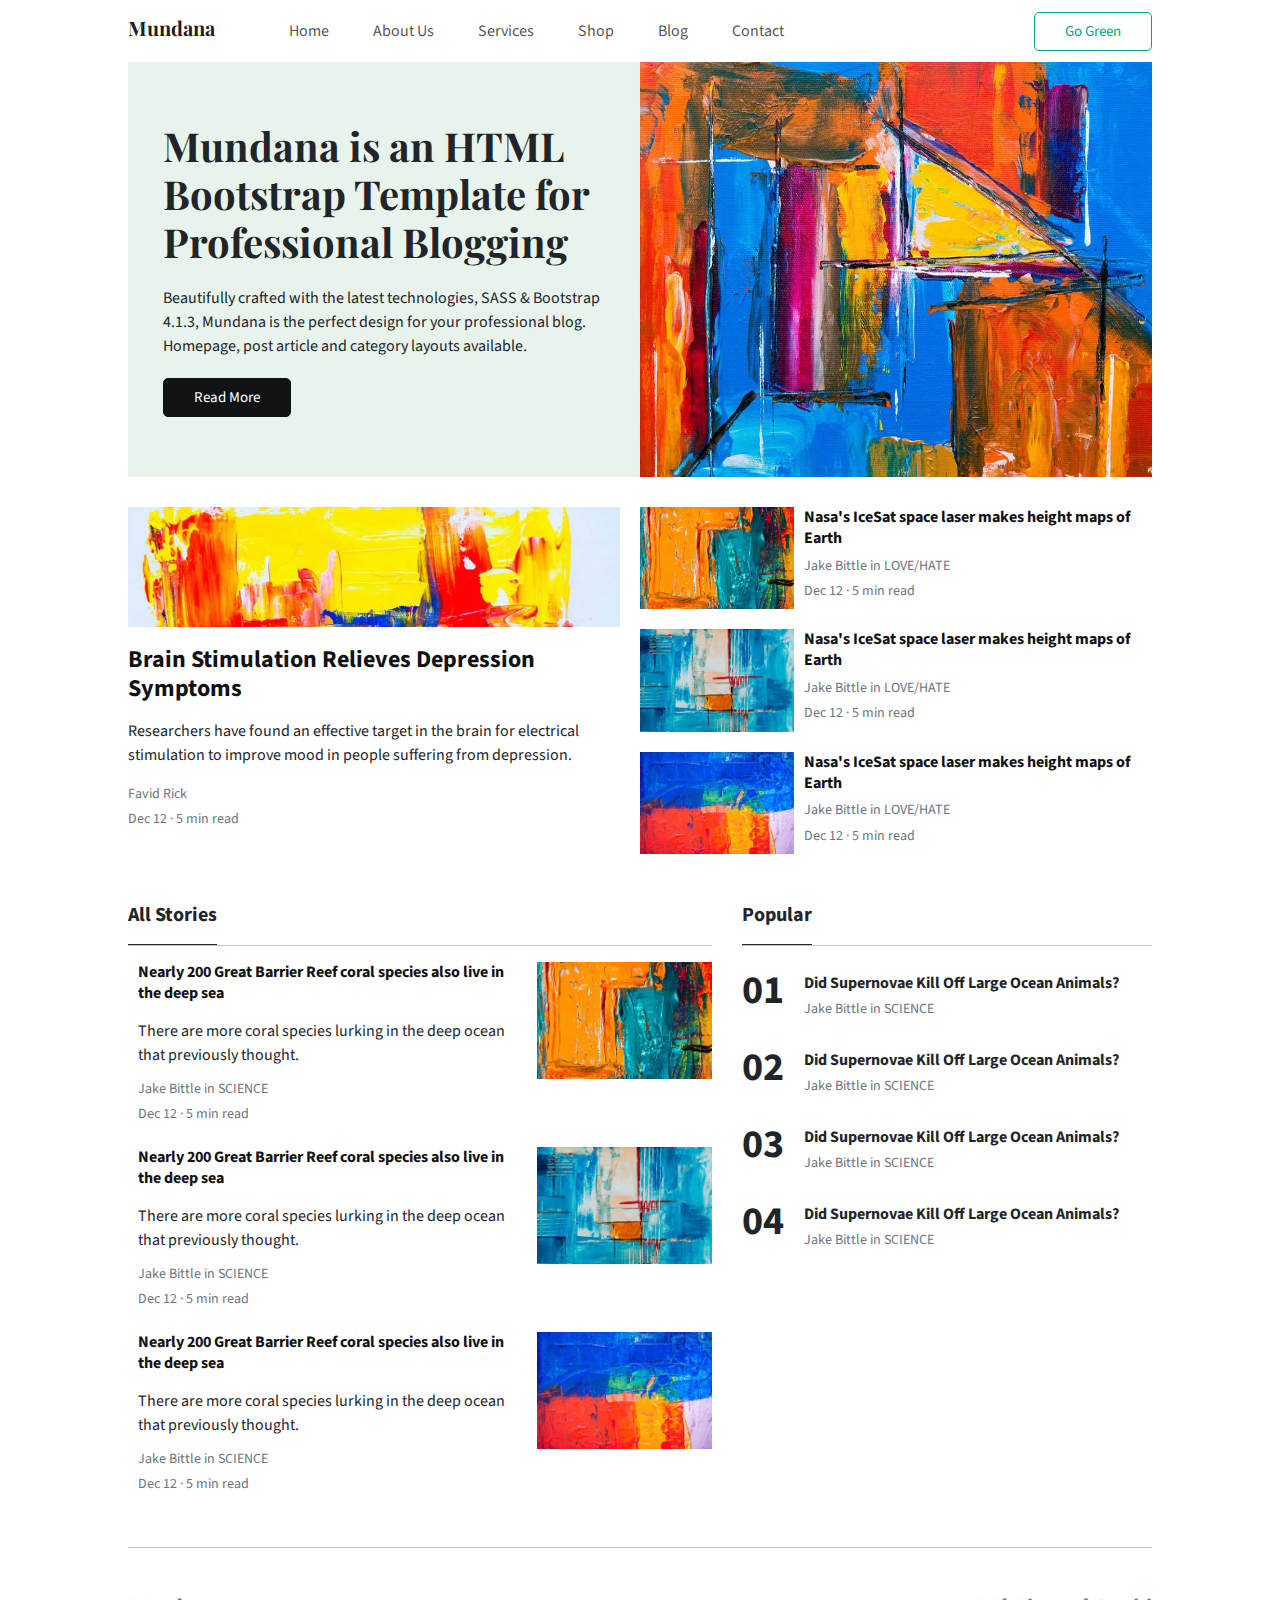
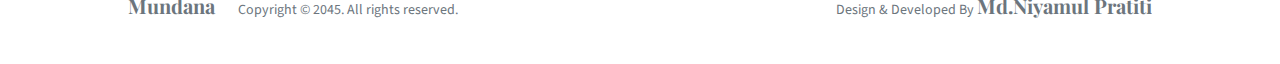
<file: index.html>
<!doctype html>
<html>
	<head>
		<title>Home - Mundana</title>
		<link href="assets/img/favicon.jpg" rel="icon"/>
		<link href="assets/css/style.css" rel="stylesheet"/>
	</head>
	<body id="home">
		<!-- nav section start -->
		<nav class="container">
			<a href="index.html" class="navbar-brand d-inline-block">Mundana</a>
			
			<ul class="navbar-nav d-inline-block">
				<li>
					<a href="index.html">Home</a>
				</li>
				<li>
					<a href="index.html#about-section">About Us</a>
				</li>
				<li>
					<a href="services.html">Services</a>
				</li>
				<li>
					<a href="shop.html">Shop</a>
				</li>
				<li>
					<a href="index.html#blog-section">Blog</a>
				</li>
				<li>
					<a href="contact-us.html">Contact</a>
				</li>
			</ul>
			
			<a href="https://bitm.org.bd" target="_blank" class="go-green">Go Green</a>
		</nav>
		<!-- nav section end -->
		
		<!-- header section start -->
		<header class="container">
			<section class="header-content">
				<h1>
					Mundana is an HTML Bootstrap Template for Professional Blogging
				</h1>
				<p>
					Beautifully crafted with the latest technologies, SASS & Bootstrap 4.1.3, Mundana is the perfect design for your professional blog. Homepage, post article and category layouts available.
				</p>
				<a href="">Read More</a>
			</section>
			<section class="header-poster">
				<img src="assets/img/banner.jpg" alt="" title=""/>
			</section>
		</header>
		<!-- header section end -->
		
		<!-- about section start -->
		<section class="about-section container" id="about-section">
			<article class="about-article">
				<img src="assets/img/about-banner.jpg" alt="" title=""/>
				<a href="">Brain Stimulation Relieves Depression Symptoms</a>
				
				<p>Researchers have found an effective target in the brain for electrical stimulation to improve mood in people suffering from depression.</p>

				<small>Favid Rick</small>
				<small>Dec 12 · 5 min read</small>
			</article>
			<section class="about-blog">
				<!-- blog item start -->
				<div class="blog-item">
					<div class="blog-item-poster">
						<img src="assets/img/blog-1.jpg" alt="" title=""/>
					</div>
					<div class="blog-item-content">
						<a href="">Nasa's IceSat space laser makes height maps of Earth</a>
						<small>Jake Bittle in LOVE/HATE</small>
						<small>Dec 12 · 5 min read</small>
					</div>
				</div> 
				<!-- blog item end -->
				
				<!-- blog item start -->
				<div class="blog-item my-20">
					<div class="blog-item-poster">
						<img src="assets/img/blog-2.jpg" alt="" title=""/>
					</div>
					<div class="blog-item-content">
						<a href="">Nasa's IceSat space laser makes height maps of Earth</a>
						<small>Jake Bittle in LOVE/HATE</small>
						<small>Dec 12 · 5 min read</small>
					</div>
				</div> 
				<!-- blog item end -->
				
				<!-- blog item start -->
				<div class="blog-item">
					<div class="blog-item-poster">
						<img src="assets/img/blog-3.jpg" alt="" title=""/>
					</div>
					<div class="blog-item-content">
						<a href="">Nasa's IceSat space laser makes height maps of Earth</a>
						<small>Jake Bittle in LOVE/HATE</small>
						<small>Dec 12 · 5 min read</small>
					</div>
				</div> 
				<!-- blog item end -->
			</section>
		</section>
		<!-- about section end -->
		
		<!-- blog section start -->
		<section class="blog-section container" id="blog-section">
			<section class="stories-blog">
				<!-- section title start -->
				<h2 class="title">
					<span>All Stories</span>
				</h2> 
				<!-- section title end -->
				<!-- single item start -->
				<div class="stories-blog-item">
					<div class="blog-item-content">
						<a href="">Nearly 200 Great Barrier Reef coral species also live in the deep sea</a>
						
						<p>There are more coral species lurking in the deep ocean that previously thought.</p>

						<small>Jake Bittle in SCIENCE</small>
						<small>Dec 12 · 5 min read</small>
					</div>
					<div class="blog-item-poster">
						<img src="assets/img/blog-1.jpg" alt="" title=""/>
					</div>
				</div>
				<!-- single item end -->
				
				<!-- single item start -->
				<div class="stories-blog-item my-20">
					<div class="blog-item-content">
						<a href="">Nearly 200 Great Barrier Reef coral species also live in the deep sea</a>
						
						<p>There are more coral species lurking in the deep ocean that previously thought.</p>

						<small>Jake Bittle in SCIENCE</small>
						<small>Dec 12 · 5 min read</small>
					</div>
					<div class="blog-item-poster">
						<img src="assets/img/blog-2.jpg" alt="" title=""/>
					</div>
				</div>
				<!-- single item end -->
				
				<!-- single item start -->
				<div class="stories-blog-item">
					<div class="blog-item-content">
						<a href="">Nearly 200 Great Barrier Reef coral species also live in the deep sea</a>
						
						<p>There are more coral species lurking in the deep ocean that previously thought.</p>

						<small>Jake Bittle in SCIENCE</small>
						<small>Dec 12 · 5 min read</small>
					</div>
					<div class="blog-item-poster">
						<img src="assets/img/blog-3.jpg" alt="" title=""/>
					</div>
				</div>
				<!-- single item end -->
			</section>
			<section class="popular-blog">
				<!-- section title start -->
				<h2 class="title">
					<span>Popular</span>
				</h2> 
				<!-- section title end -->
				<!-- single item start -->
				<div class="popular-blog-item mb-20">
					<div class="blog-item">
						<h2>01</h2>
					</div>
					<div class="blog-content">
						<a href="">Did Supernovae Kill Off Large Ocean Animals?</a>

						<small>Jake Bittle in SCIENCE</small>
					</div>
				</div>
				<!-- single item end -->
				
				<!-- single item start -->
				<div class="popular-blog-item mb-20">
					<div class="blog-item">
						<h2>02</h2>
					</div>
					<div class="blog-content">
						<a href="">Did Supernovae Kill Off Large Ocean Animals?</a>

						<small>Jake Bittle in SCIENCE</small>
					</div>
				</div>
				<!-- single item end -->
				
				<!-- single item start -->
				<div class="popular-blog-item mb-20">
					<div class="blog-item">
						<h2>03</h2>
					</div>
					<div class="blog-content">
						<a href="">Did Supernovae Kill Off Large Ocean Animals?</a>

						<small>Jake Bittle in SCIENCE</small>
					</div>
				</div>
				<!-- single item end -->
				
				<!-- single item start -->
				<div class="popular-blog-item">
					<div class="blog-item">
						<h2>04</h2>
					</div>
					<div class="blog-content">
						<a href="">Did Supernovae Kill Off Large Ocean Animals?</a>

						<small>Jake Bittle in SCIENCE</small>
					</div>
				</div>
				<!-- single item end -->
			</section>
		</section>
		<!-- blog section end -->
		
		<!-- footer section start -->
		<footer class="container">
			<section class="copyright">
				<p>
					<span>Mundana</span> Copyright © 2045. All rights reserved.
				</p>
			</section>
			<section class="developed-by">
				<p>
					Design & Developed By <a href="#home">Md.Niyamul Pratiti</a>
				</p>
			</section>
		</footer>
		<!-- footer section end -->
	</body>
</html>
</file>
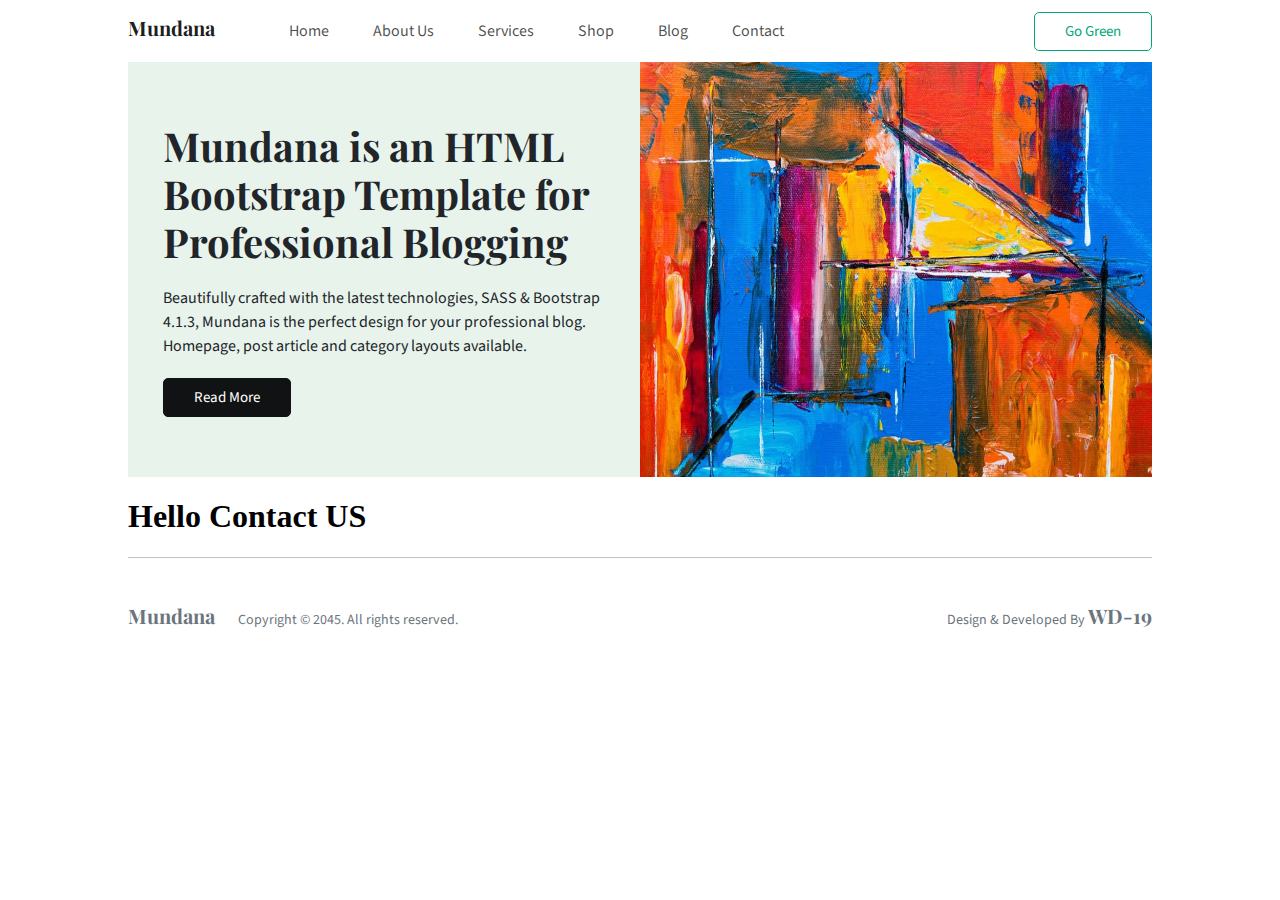
<file: contact-us.html>
<!doctype html>
<html>
	<head>
		<title>Contact Us - Mundana</title>
		<link href="assets/img/favicon.jpg" rel="icon"/>
		<link href="assets/css/style.css" rel="stylesheet"/>
	</head>
	<body>
		<!-- nav section start -->
		<nav class="container">
			<a href="index.html" class="navbar-brand d-inline-block">Mundana</a>
			
			<ul class="navbar-nav d-inline-block">
				<li>
					<a href="index.html">Home</a>
				</li>
				<li>
					<a href="index.html#about-section">About Us</a>
				</li>
				<li>
					<a href="services.html">Services</a>
				</li>
				<li>
					<a href="shop.html">Shop</a>
				</li>
				<li>
					<a href="index.html#blog-section">Blog</a>
				</li>
				<li>
					<a href="contact-us.html">Contact</a>
				</li>
			</ul>
			
			<a href="https://bitm.org.bd" target="_blank" class="go-green">Go Green</a>
		</nav>
		<!-- nav section end -->
		
		<!-- header section start -->
		<header class="container">
			<section class="header-content">
				<h1>
					Mundana is an HTML Bootstrap Template for Professional Blogging
				</h1>
				<p>
					Beautifully crafted with the latest technologies, SASS & Bootstrap 4.1.3, Mundana is the perfect design for your professional blog. Homepage, post article and category layouts available.
				</p>
				<a href="">Read More</a>
			</section>
			<section class="header-poster">
				<img src="assets/img/banner.jpg" alt="" title=""/>
			</section>
		</header>
		<!-- header section end -->
		
		<!-- content section start -->
		<section class="content-section container">
			<h1>Hello Contact US</h1>
		</section>
		<!-- content section end -->
		
		<!-- footer section start -->
		<footer class="container">
			<section class="copyright">
				<p>
					<span>Mundana</span> Copyright © 2045. All rights reserved.
				</p>
			</section>
			<section class="developed-by">
				<p>
					Design & Developed By <a href="">WD-19</a>
				</p>
			</section>
		</footer>
		<!-- footer section end -->
	</body>
</html>
</file>
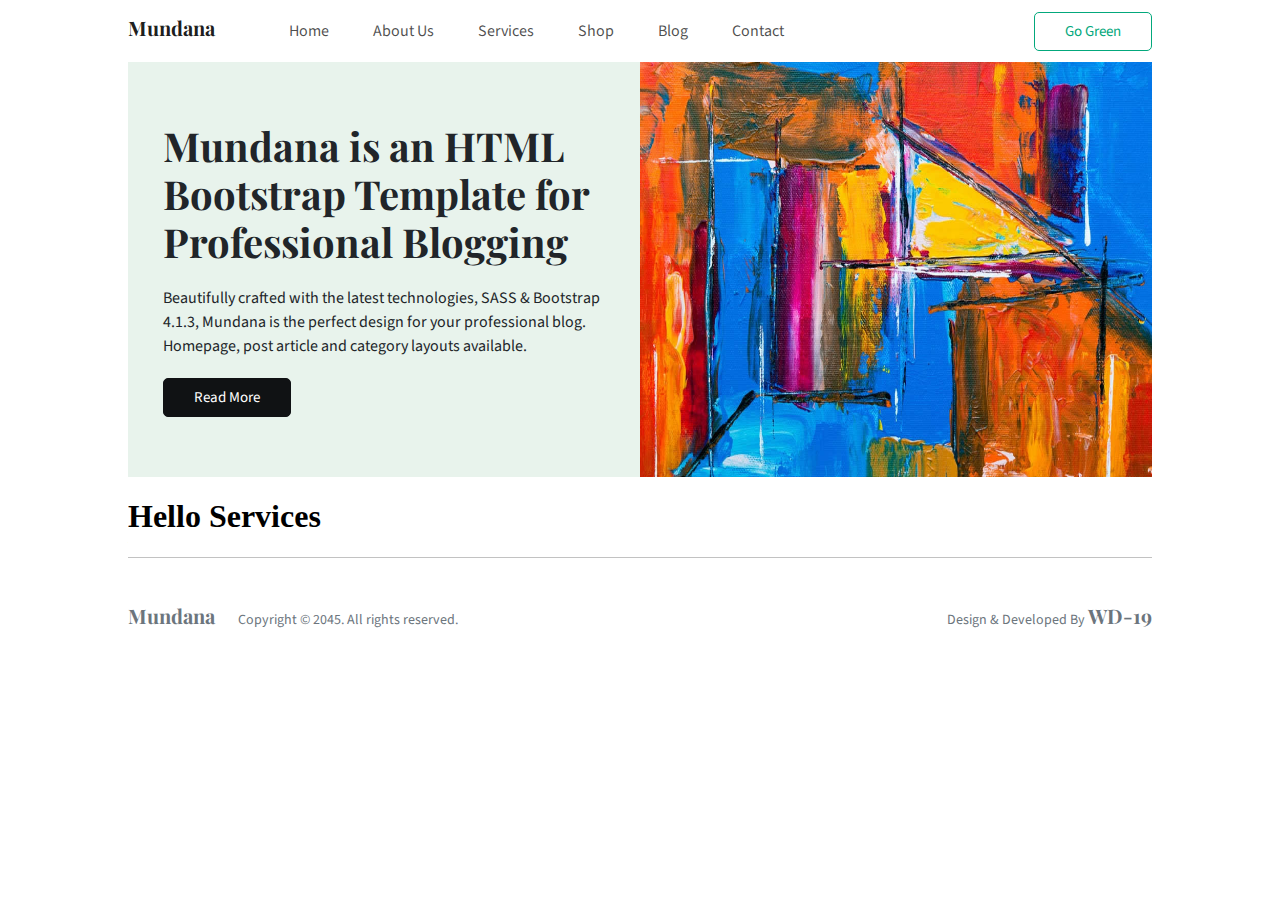
<file: services.html>
<!doctype html>
<html>
	<head>
		<title>Services - Mundana</title>
		<link href="assets/img/favicon.jpg" rel="icon"/>
		<link href="assets/css/style.css" rel="stylesheet"/>
	</head>
	<body>
		<!-- nav section start -->
		<nav class="container">
			<a href="index.html" class="navbar-brand d-inline-block">Mundana</a>
			
			<ul class="navbar-nav d-inline-block">
				<li>
					<a href="index.html">Home</a>
				</li>
				<li>
					<a href="index.html#about-section">About Us</a>
				</li>
				<li>
					<a href="services.html">Services</a>
				</li>
				<li>
					<a href="shop.html">Shop</a>
				</li>
				<li>
					<a href="index.html#blog-section">Blog</a>
				</li>
				<li>
					<a href="contact-us.html">Contact</a>
				</li>
			</ul>
			
			<a href="https://bitm.org.bd" target="_blank" class="go-green">Go Green</a>
		</nav>
		<!-- nav section end -->
		
		<!-- header section start -->
		<header class="container">
			<section class="header-content">
				<h1>
					Mundana is an HTML Bootstrap Template for Professional Blogging
				</h1>
				<p>
					Beautifully crafted with the latest technologies, SASS & Bootstrap 4.1.3, Mundana is the perfect design for your professional blog. Homepage, post article and category layouts available.
				</p>
				<a href="">Read More</a>
			</section>
			<section class="header-poster">
				<img src="assets/img/banner.jpg" alt="" title=""/>
			</section>
		</header>
		<!-- header section end -->
		
		<!-- content section start -->
		<section class="content-section container">
			<h1>Hello Services</h1>
		</section>
		<!-- content section end -->
		
		<!-- footer section start -->
		<footer class="container">
			<section class="copyright">
				<p>
					<span>Mundana</span> Copyright © 2045. All rights reserved.
				</p>
			</section>
			<section class="developed-by">
				<p>
					Design & Developed By <a href="">WD-19</a>
				</p>
			</section>
		</footer>
		<!-- footer section end -->
	</body>
</html>
</file>
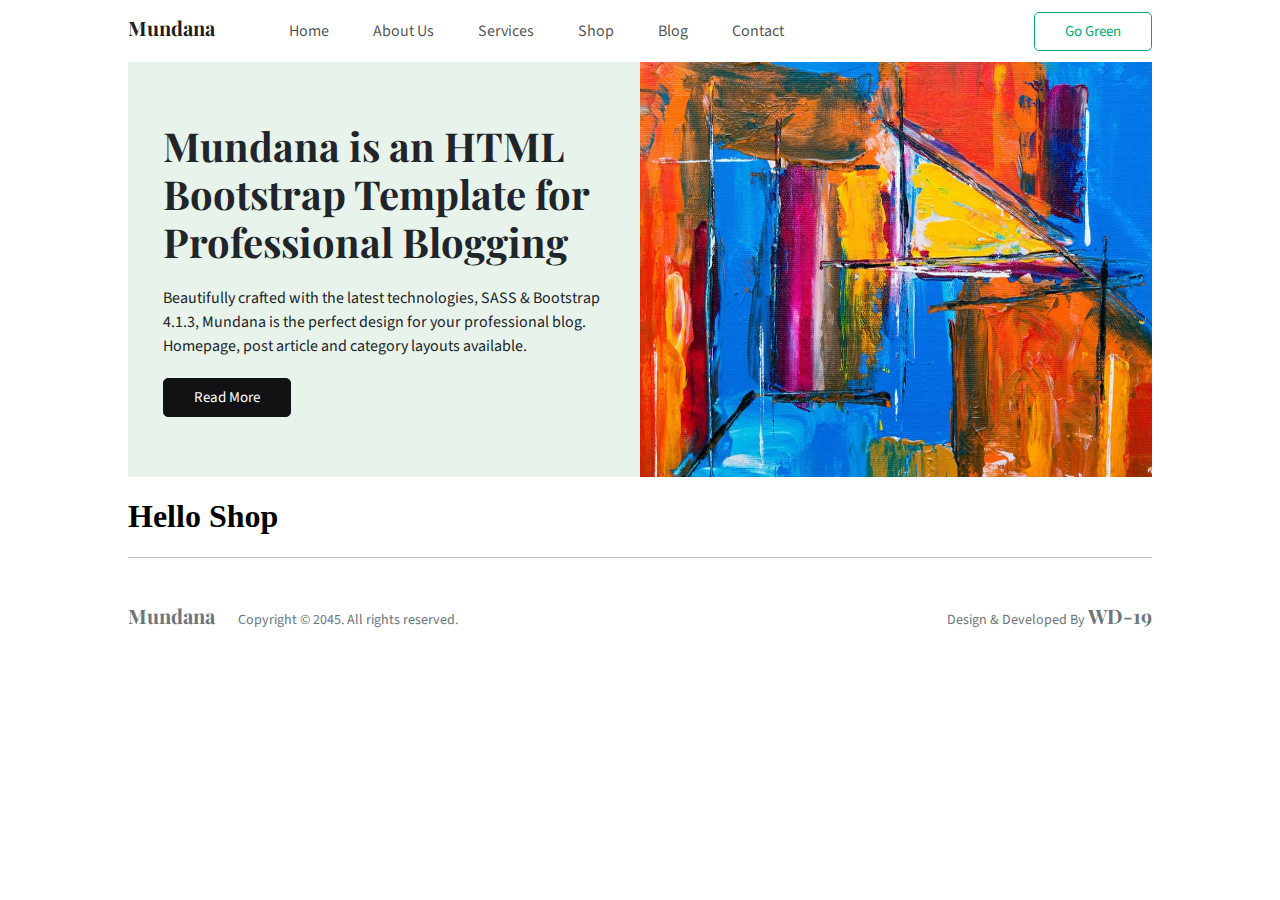
<file: shop.html>
<!doctype html>
<html>
	<head>
		<title>Shop - Mundana</title>
		<link href="assets/img/favicon.jpg" rel="icon"/>
		<link href="assets/css/style.css" rel="stylesheet"/>
	</head>
	<body>
		<!-- nav section start -->
		<nav class="container">
			<a href="index.html" class="navbar-brand d-inline-block">Mundana</a>
			
			<ul class="navbar-nav d-inline-block">
				<li>
					<a href="index.html">Home</a>
				</li>
				<li>
					<a href="index.html#about-section">About Us</a>
				</li>
				<li>
					<a href="services.html">Services</a>
				</li>
				<li>
					<a href="shop.html">Shop</a>
				</li>
				<li>
					<a href="index.html#blog-section">Blog</a>
				</li>
				<li>
					<a href="contact-us.html">Contact</a>
				</li>
			</ul>
			
			<a href="https://bitm.org.bd" target="_blank" class="go-green">Go Green</a>
		</nav>
		<!-- nav section end -->
		
		<!-- header section start -->
		<header class="container">
			<section class="header-content">
				<h1>
					Mundana is an HTML Bootstrap Template for Professional Blogging
				</h1>
				<p>
					Beautifully crafted with the latest technologies, SASS & Bootstrap 4.1.3, Mundana is the perfect design for your professional blog. Homepage, post article and category layouts available.
				</p>
				<a href="">Read More</a>
			</section>
			<section class="header-poster">
				<img src="assets/img/banner.jpg" alt="" title=""/>
			</section>
		</header>
		<!-- header section end -->
		
		<!-- content section start -->
		<section class="content-section container">
			<h1>Hello Shop</h1>
		</section>
		<!-- content section end -->
		
		<!-- footer section start -->
		<footer class="container">
			<section class="copyright">
				<p>
					<span>Mundana</span> Copyright © 2045. All rights reserved.
				</p>
			</section>
			<section class="developed-by">
				<p>
					Design & Developed By <a href="">WD-19</a>
				</p>
			</section>
		</footer>
		<!-- footer section end -->
	</body>
</html>
</file>
<file: assets/css/style.css>
/* Fonts 
	font-family: 'Playfair Display', serif;
	font-family: 'Source Sans 3', sans-serif;
*/
/* common code start */
@import url('https://fonts.googleapis.com/css2?family=Playfair+Display:wght@400;500;600;700&family=Source+Sans+3:wght@400;500;600;700&display=swap');

html {
  scroll-behavior: smooth;
}
body{
	margin: 0px;
}
.container{
	width: 80%;
	margin: 0px auto;
}
.d-inline-block{
	display: inline-block;
}
.my-20{
	margin: 20px 0px;
}
.mb-20{
	margin-bottom: 20px;
}
.title{
	color: #212529;
	font-size: 20px;
	font-weight: 700;
	font-family: 'Source Sans 3', sans-serif;
	border-bottom: 1px solid #c2c2c2;
}
.title span{
	border-bottom: 1px solid #212529;
	display: inline-block;
	padding-bottom: 15px;
}
/* common code end */
/* nav section start */
nav{

}
.navbar-brand{
	color: rgba(0, 0, 0, 0.9);
	font-size: 20px;
	font-weight: 700;
	font-family: 'Playfair Display', serif;
	text-decoration: none;
	margin-right: 50px;
}
ul.navbar-nav{
	margin: 0px;
	padding: 0px;
}
.navbar-nav li{
	list-style: none;
	display: inline-block;
}
.navbar-nav li a{
	color: rgba(0, 0, 0, 0.7);
	font-size: 16px;
	font-weight: 400;
	font-family: 'Source Sans 3', sans-serif;
	text-decoration: none;
	padding: 20px 20px;
	display: inline-block;
}
.go-green{
	color: #03A87C;
	font-size: 15px;
	font-weight: 400;
	font-family: 'Source Sans 3', sans-serif;
	text-decoration: none;
	padding: 8px 30px;
	border: 1px solid #03A87C;
	border-radius: 5px;
	float: right;
    margin-top: 12px;
}
/* nav section end */

/* header section start */
header{
	height: 100%;
	overflow: hidden;
}
.header-content{
	width: 50%;
	height: 100%;
	float: left;
	padding: 60px 35px;
	box-sizing: border-box;
	background: #E8F3EC;
}
.header-content h1{
	color: #212529;
	font-size: 40px;
	font-weight: 700;
	line-height: 1.2;
	font-family: 'Playfair Display', serif;
	margin: 0px;
}
.header-content p{
	color: #212529;
	font-size: 16px;
	font-weight: 400;
	line-height: 1.5;
	font-family: 'Source Sans 3', sans-serif;
	margin: 20px 0px;
}
.header-content a{
	color: #fff;
	font-size: 15px;
	font-weight: 400;
	font-family: 'Source Sans 3', sans-serif;
	text-decoration: none;
	padding: 8px 30px;
	border: 1px solid #101214;
	border-radius: 5px;
	background: #101214;
	display: inline-block;
}
.header-poster{
	width: 50%;
	height: 100%;
	float: left;
}
.header-poster img{
	width: 100%;
	height: 415px;
	display: block;
}
/* header section end */

/* about section start */
.about-section{
	height: 100%;
	margin-top: 30px;
	margin-bottom: 30px;
	overflow: hidden;
}
.about-article{
	width: 50%;
	height: 100%;
	float: left;
	padding-right: 20px;
	box-sizing: border-box;
}
.about-article img{
	width: 100%;
	height: 120px;
	object-fit: cover;
    object-position: 0% 0%;
}
.about-article a{
	color: #101214;
	font-size: 24px;
	font-weight: 700;
	font-family: 'Source Sans 3', sans-serif;
	line-height: 1.2;
	text-decoration: none;
	display: inline-block;
	margin-top: 15px;
}
.about-article p{
	color: #212529;
	font-size: 16px;
	font-weight: 400;
	line-height: 1.5;
	font-family: 'Source Sans 3', sans-serif;
	margin: 15px 0px;
}
.about-article small{
	color: #6c757d;
	font-size: 14px;
	font-weight: 400;
	line-height: 1.8;
	display: block;
	font-family: 'Source Sans 3', sans-serif;
}
.about-blog{
	width: 50%;
	height: 100%;
	float: left;
}
.blog-item{
	width: 100%;
	height: auto;
	overflow: hidden;
}
.blog-item-poster{
	width: 30%;
	height: 100%;
	float: left;
}
.blog-item-poster img{
	width: 100%;
	height: 100%;
	display: block;
}
.blog-item-content{
	width: 70%;
	height: 100%;
	float: left;
	padding-left: 10px;
	box-sizing: border-box;
}
.blog-item-content a{
	color: #101214;
	font-size: 16px;
	font-weight: 700;
	font-family: 'Source Sans 3', sans-serif;
	line-height: 1.3;
	text-decoration: none;
	display: inline-block;
	margin-bottom: 5px;
}
.blog-item-content small{
	color: #6c757d;
	font-size: 14px;
	font-weight: 400;
	line-height: 2;
	display: block;
	font-family: 'Source Sans 3', sans-serif;
}
/* about section end */

/* blog section start */
.blog-section{
	height: 100%;
	overflow: hidden;
	box-sizing: border-box;
	margin-bottom: 50px;
}
.stories-blog{
	width: 60%;
	height: 100%;
	float: left;
	padding-right: 30px;
	box-sizing: border-box;
}
.stories-blog-item{
	width: 100%;
	height: 100%;
	overflow: hidden;
}
.blog-item-content{
	width: 70%;
	height: 100%;
	float: left;
	padding-right: 15px;
	box-sizing: border-box;
}
.blog-item-content a{
	color: #101214;
	font-size: 16px;
	font-weight: 700;
	font-family: 'Source Sans 3', sans-serif;
	line-height: 1.3;
	text-decoration: none;
	display: inline-block;
}
.blog-item-content p{
	color: #212529;
	font-size: 16px;
	font-weight: 400;
	line-height: 1.5;
	font-family: 'Source Sans 3', sans-serif;
	margin: 10px 0px;
}
.blog-item-content small{
	color: #6c757d;
	font-size: 14px;
	font-weight: 400;
	line-height: 1.8;
	display: block;
	font-family: 'Source Sans 3', sans-serif;
}
.blog-item-poster{
	width: 30%;
	height: 100%;
	float: left;
}
.blog-item-poster img{
	width: 100%;
	height: 100%;
	display: block;
}
.popular-blog{
	width: 40%;
	height: 100%;
	float: left;
}
.popular-blog-item{
	width: 100%;
	height: 100%;
	overflow: hidden;
}
.popular-blog-item .blog-item{
	width: 15%;
	height: 100%;
	float: left;
	padding-right: 15px;
	box-sizing: border-box;
}
.popular-blog-item .blog-item h2{
	color: #212529;
	font-size: 40px;
	font-weight: 700;
	font-family: 'Source Sans 3', sans-serif;
	margin: 0px;
}
.popular-blog-item .blog-content{
	width: 85%;
	height: 100%;
	float: left;
}
.popular-blog-item .blog-content a{
	color: #212529;
	font-size: 16px;
	font-weight: 700;
	font-family: 'Source Sans 3', sans-serif;
	margin-top: 10px;
	margin-bottom: 5px;
	display: block;
	text-decoration: none;
}
.popular-blog-item .blog-content small{
	color: #6c757d;
	font-size: 14px;
	font-weight: 400;
	font-family: 'Source Sans 3', sans-serif;
	display: block;
}
/* blog section end */

/* footer section start */
footer{
	height: 100%;
	overflow: hidden;
	padding: 30px 0px;
	border-top: 1px solid #c2c2c2;
}
.copyright{
	width: 50%;
	height: 100%;
	float: left;
}
.copyright p{
	color: #6c757d;
	font-size: 14px;
	font-weight: 400;
	font-family: 'Source Sans 3', sans-serif;
}
.copyright p span{
	color: #6c757d;
	font-size: 20px;
	font-weight: 700;
	font-family: 'Playfair Display', serif;
	margin-right: 20px;
}
.developed-by{
	width: 50%;
	height: 100%;
	float: left;
	text-align: right;
}
.developed-by p{
	color: #6c757d;
	font-size: 14px;
	font-weight: 400;
	font-family: 'Source Sans 3', sans-serif;
}
.developed-by p a{
	color: #6c757d;
	font-size: 20px;
	font-weight: 700;
	font-family: 'Playfair Display', serif;
	text-decoration: none;
}
/* footer section end */
</file>
